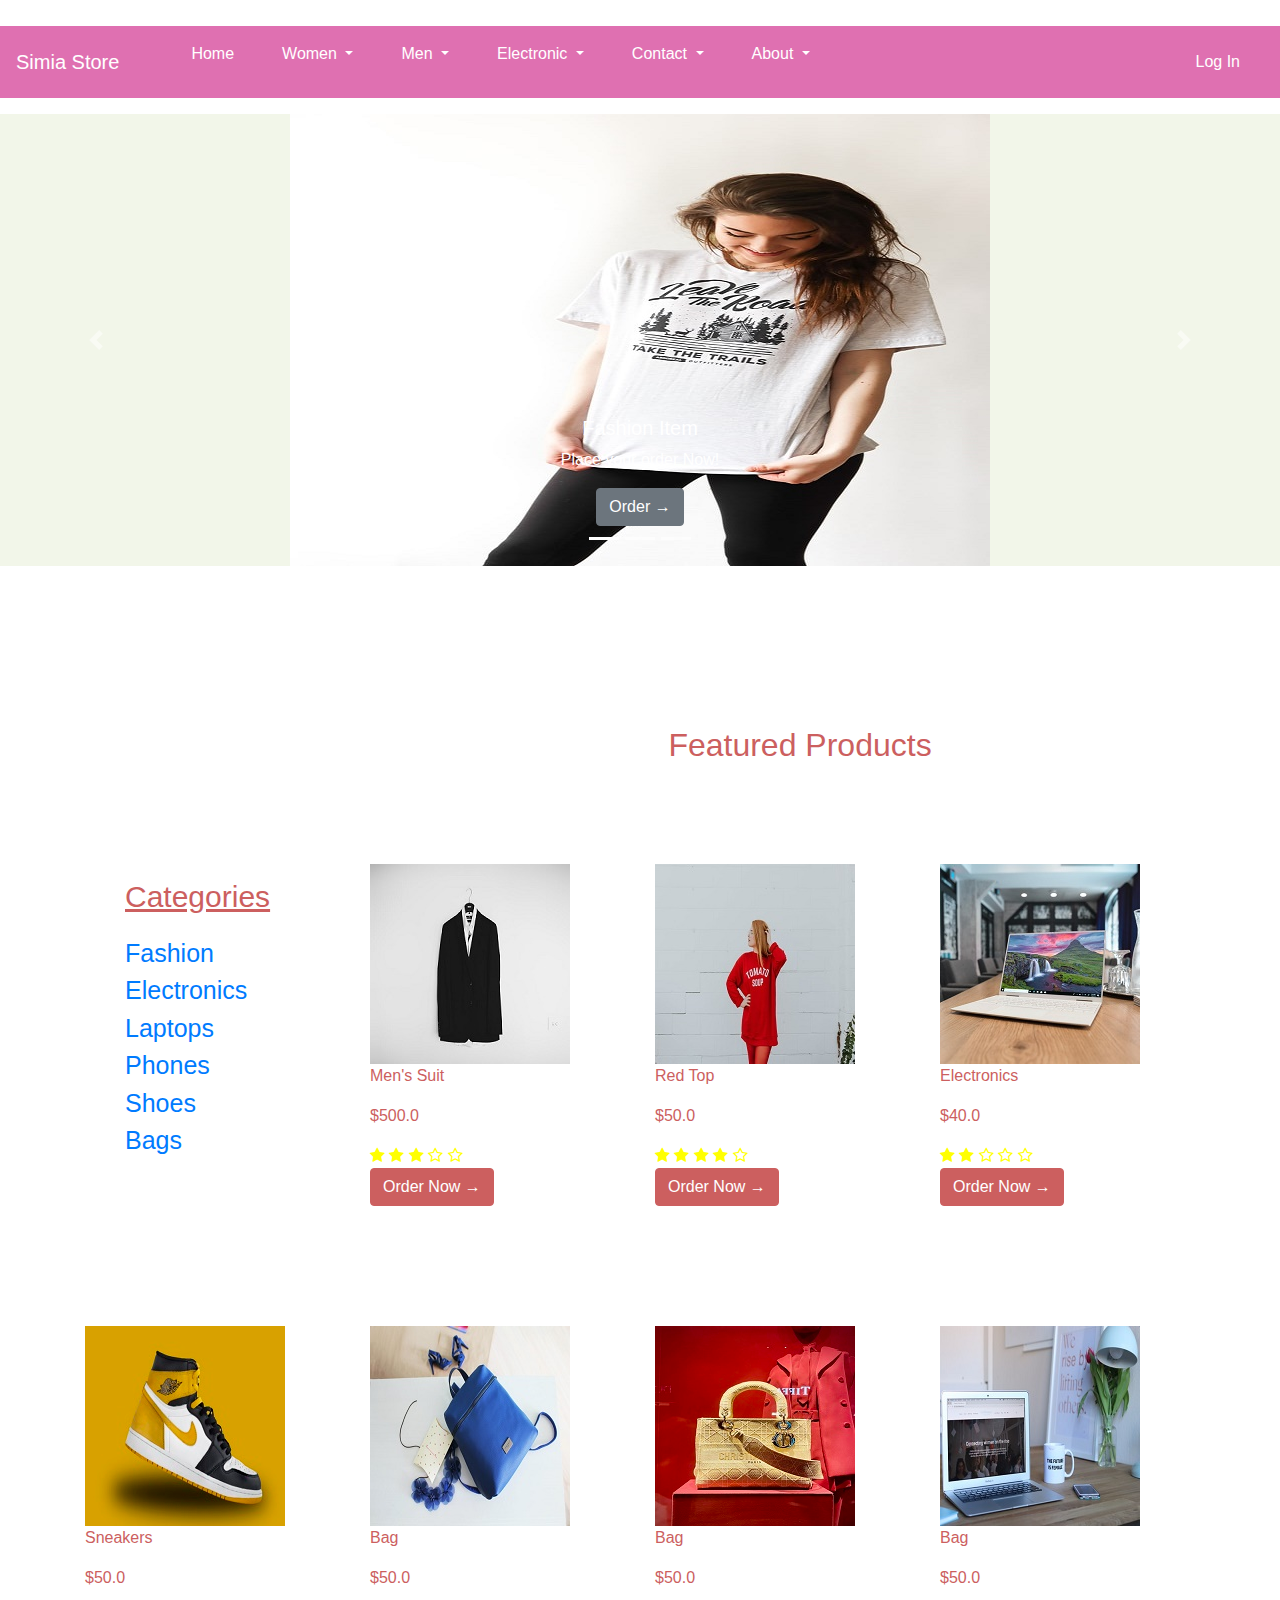
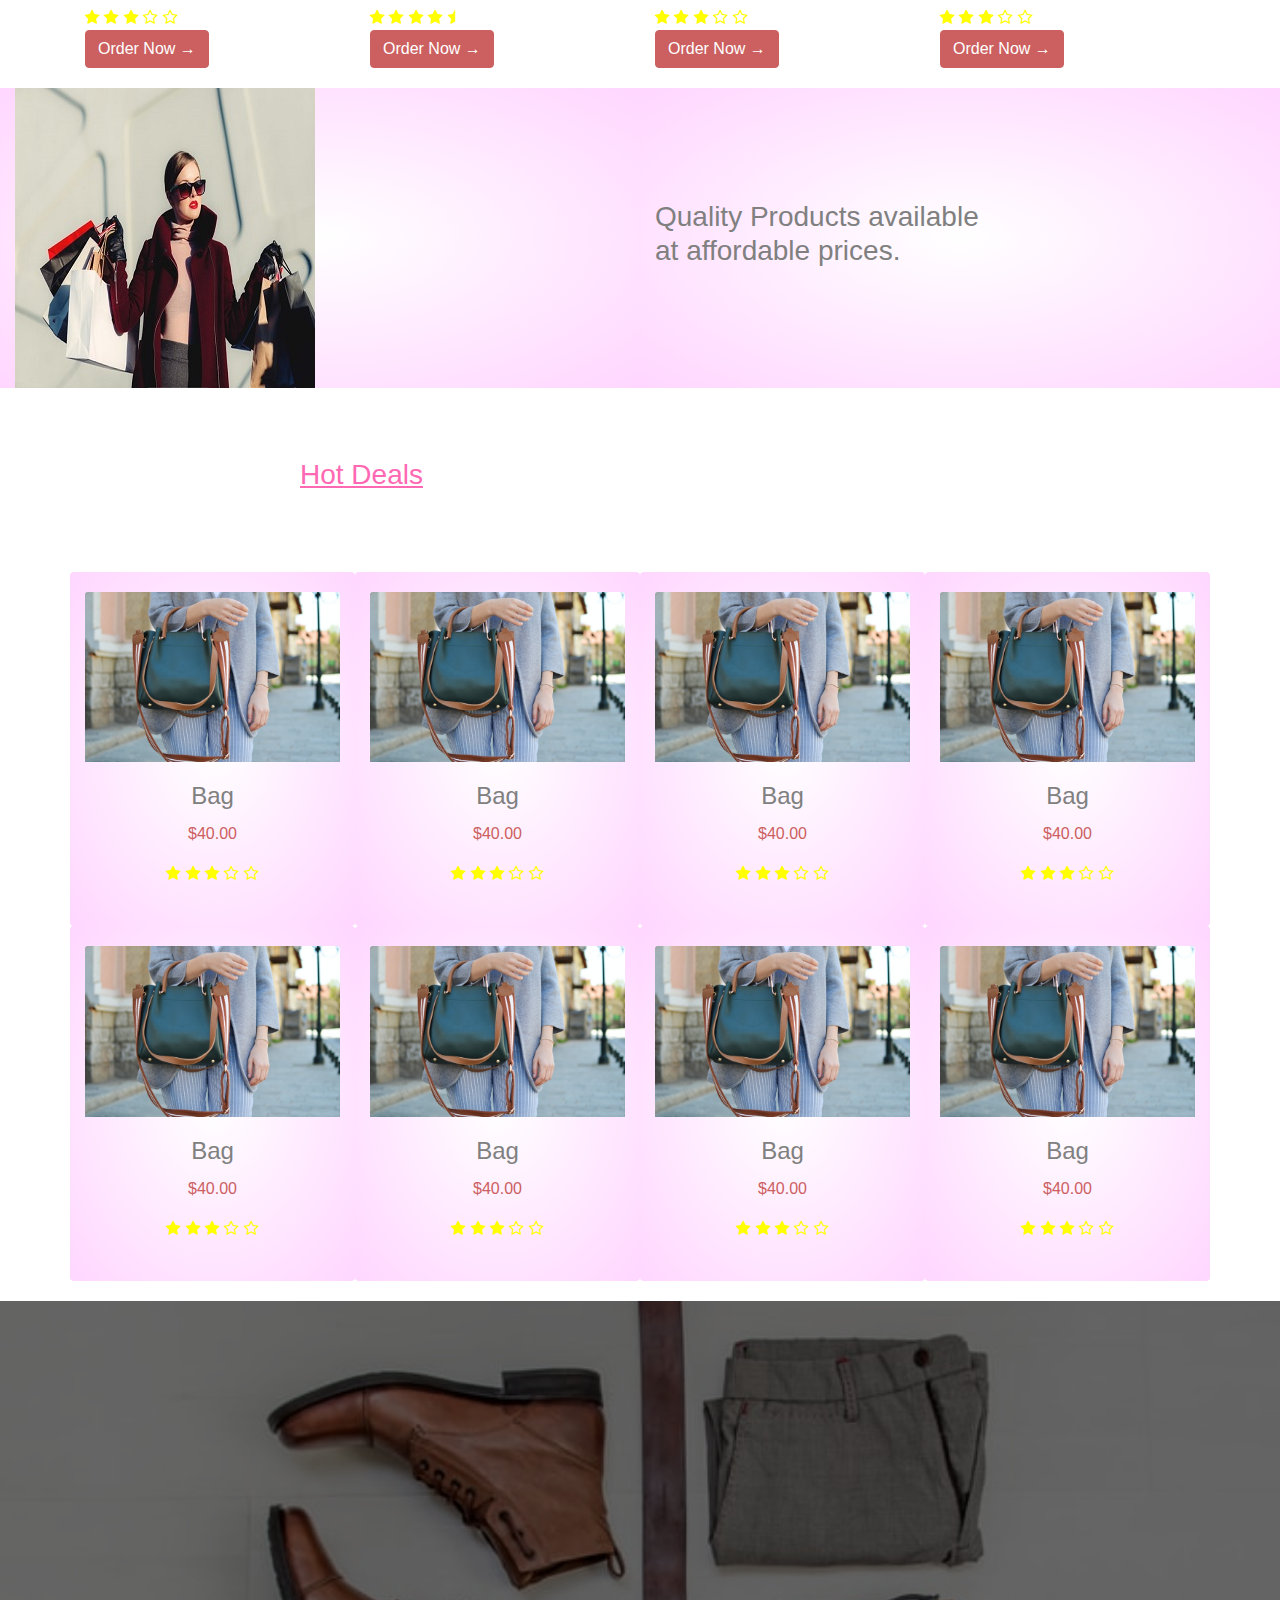
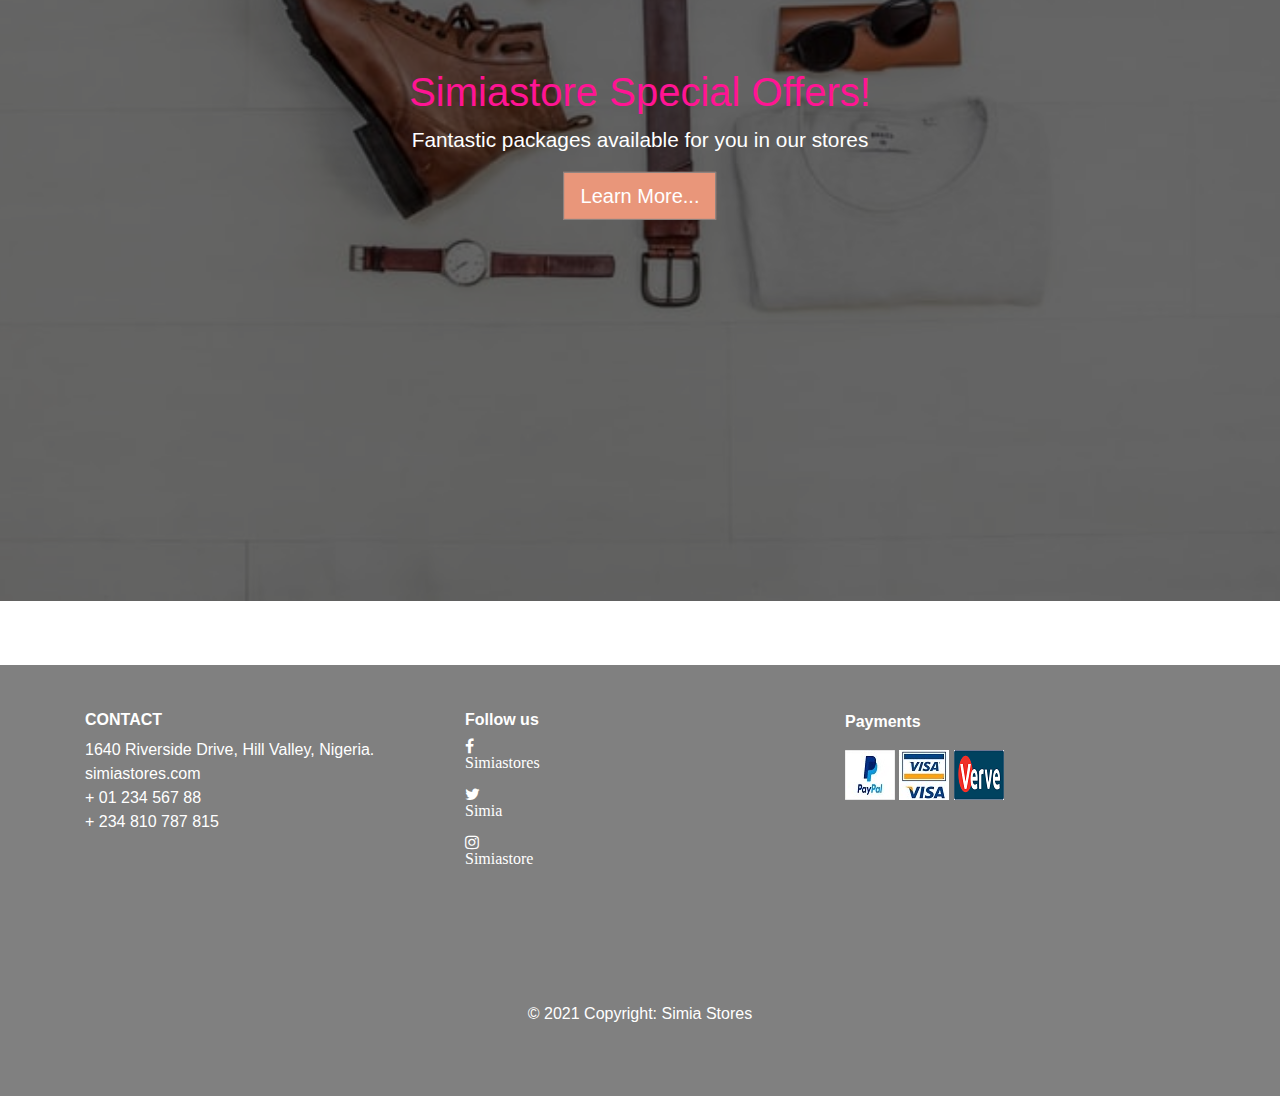
<file: index.html>
<!DOCTYPE html>
<html lang="en">
<head>
    <title>Simia store</title>
<meta charset="utf-8">
<meta name="viewport" content="width=device-width, initial-scale=1">
<link rel="stylesheet" href="style.css">
<link rel="stylesheet" href="bootstrap.min.css">
<link rel="stylesheet" href="https://cdnjs.cloudflare.com/ajax/libs/font-awesome/4.7.0/css/font-awesome.min.css">
</head> 
<body>
<script src="jquery-3.5.1.js"> </script>
<script src="bootstrap.min.js"> </script>

<nav class="navbar navbar-expand-md">
<a href="#" class="navbar-brand"> Simia Store </a>
<button type="button" class="navbar-toggler navbar-dark" data-toggle="collapse" 
data-target="#main-navigation">
<span class="navbar-toggler-icon"></span>
</button>
<div class="collapse navbar-collapse" id="main-navigation">
<ul>
    <li class="nav-item">
     <a href="#" class="nav-link"> Home </a> 
    </li>
    <li class="nav-item dropdown">
    <a href="#" class="nav-link dropdown-toggle" data-toggle="dropdown"> Women </a>
            <div class="dropdown-menu">
                <a href="#" class="dropdown-item"> Link 1</a>
                <a href="#" class="dropdown-item"> Link 2</a>
                <a href="#" class="dropdown-item"> Link 3</a>
            </div>
        </li>
    <li class="nav-item dropdown">
    <a href="#" class="nav-link dropdown-toggle" data-toggle="dropdown"> Men </a>
            <div class="dropdown-menu">
                <a href="#" class="dropdown-item"> Link 1</a>
                <a href="#" class="dropdown-item"> Link 2</a>
                <a href="#" class="dropdown-item"> Link 3</a>
            </div>
        </li>
        <li class="nav-item dropdown">
    <a href="#" class="nav-link dropdown-toggle" data-toggle="dropdown"> Electronic </a>
            <div class="dropdown-menu">
                <a href="#" class="dropdown-item"> Link 1</a>
                <a href="#" class="dropdown-item"> Link 2</a>
                <a href="#" class="dropdown-item"> Link 3</a>
            </div>
        </li>
        <li class="nav-item dropdown">
    <a href="#" class="nav-link dropdown-toggle" data-toggle="dropdown"> Contact </a>
            <div class="dropdown-menu">
                <a href="#" class="dropdown-item"> Link 1</a>
                <a href="#" class="dropdown-item"> Link 2</a>
                <a href="#" class="dropdown-item"> Link 3</a>
            </div>
        </li>
        <li class="nav-item dropdown">
    <a href="#" class="nav-link dropdown-toggle" data-toggle="dropdown">About </a>
            <div class="dropdown-menu">
                <a href="#" class="dropdown-item"> Link 1</a>
                <a href="#" class="dropdown-item"> Link 2</a>
                <a href="#" class="dropdown-item"> Link 3</a>
            </div>
        </li>
</ul>
<ul class="nav navbar-nav ml-auto">
    <li class=" ex245 nav-item">
        <a href="login.html" class="nav-link">Log In </a>
    </li>
</ul>


</div>
</nav>

<div class="container-lg my-3">
    <div id="myCarousel" class="carousel slide" data-ride="carousel">
        <!-- Carousel indicators -->
        <ol class="carousel-indicators">
            <li data-target="#myCarousel" data-slide-to="0" class="active"></li>
            <li data-target="#myCarousel" data-slide-to="1"></li>
            <li data-target="#myCarousel" data-slide-to="2"></li>
        </ol>
        <!-- Wrapper for carousel items -->
        <div class="carousel-inner">
            <div class="carousel-item active">
                <img src="img5.jpeg" alt="First Slide">
                <div class="carousel-caption d-none d-md-block">
                    <h5 class="ex3">Fashion Item</h5>
                    <p> Place your order Now! </p>
                    <button type="button" class="btn btn-secondary"> Order &#8594; </button>
                 </div>
            </div>
            <div class="carousel-item">
                <img src="img6.jpeg" alt="Second Slide">
                <div class="carousel-caption d-none d-md-block">
                    <h5 class="ex3"> Fashion Item</h5>
                    <p>Place your order Now!</p>
                    <button type="button" class="btn btn-secondary"> Order &#8594; </button>
                </div>
            </div>
            <div class="carousel-item">
                <img src="img2.jpeg" alt="Third Slide">
                <div class="carousel-caption d-none d-md-block">
                    <h5 class="ex3">Fashion Item</h5>
                    <p> Place your order Now! </p>
                    <button type="button" class="btn btn-secondary"> Order &#8594; </button>
             </div>
        </div>
        <!-- Carousel controls -->
        <a class="carousel-control-prev" href="#myCarousel" data-slide="prev">
            <span class="carousel-control-prev-icon"></span>
        </a>
        <a class="carousel-control-next" href="#myCarousel" data-slide="next">
            <span class="carousel-control-next-icon"></span>
        </a>
    </div>
</div>
<div class="container features">
    <h2> Featured Products </h2> 
</div>
<div class="container features">
   <div class="row">
       <div class="col-lg-3 col-md-3 col-sm-12">
<ul>
<p> Categories</p>
<li><a href="#"> Fashion</a></li>
<li><a href="#"> Electronics </a></li>
<li><a href="#"> Laptops</a></li>
<li><a href="#"> Phones </a></li>
<li><a href="#"> Shoes </a></li>
<li><a href="#"> Bags </a></li>
</ul>
       </div>
       
<div class="col-lg-3 col-md-3 col-sm-12">
   <a href="img13.html"> <img id="ex2" class="img" src="img13.jpeg" alt="Special Package"> </a>
            <p> Men's Suit </p>
            <div class="rating">
                <p class="ex9"> $500.0</p>
                <i class="fa fa-star"></i>
                <i class="fa fa-star"></i> 
                <i class="fa fa-star"></i> 
                <i class="fa fa-star-o"></i>
                <i class="fa fa-star-o"></i>  
            </div>
            <button type="button" class="btn btn-secondary"> 
            <a class="ex4" href="#">  Order Now &#8594; </a> 
            </button>
        </div>
<div class="col-lg-3 col-md-3 col-sm-12">
    <a href="#"> <img id="ex2" class="img" 
        src="img12.jpeg" alt="Special Package"> </a>
        <p> Red Top </p>
        <p class="ex9"> $50.0</p>
        <i class="fa fa-star"></i>
                <i class="fa fa-star"></i> 
                <i class="fa fa-star"></i> 
                <i class="fa fa-star"></i>
                <i class="fa fa-star-o"></i> <br>
            <button type="button" class="btn btn-secondary"> 
                <a class="ex4" href="#"> Order Now &#8594; </a> 
                    </button>
                </div>
<div class="col-lg-3 col-md-3 col-sm-12">
    <a href="#">  <img id="ex2" class="img" src="img21.jpeg" alt="Special Package"> </a>
        <p> Electronics </p>
        <p class="ex9"> $40.0</p>
        <i class="fa fa-star"></i>
                <i class="fa fa-star"></i> 
                <i class="fa fa-star-o"></i> 
                <i class="fa fa-star-o"></i>
                <i class="fa fa-star-o"></i><br>  
           <button type="button" class="btn btn-secondary"> 
                <a class="ex4" href="#"> Order Now &#8594; </a> 
                    </button>
                        </div>
   </div>
</div>

<div class="container features">
    <div class="row">
 <div class="col-lg-3 col-md-3 col-sm-12">
    <a href="#"> <img id="ex2" class="img" src="img24.jpeg" alt="Special Package"> </a>
        <p> Sneakers </p>
        <p class="ex9"> $50.0</p>
        <i class="fa fa-star"></i>
                <i class="fa fa-star"></i> 
                <i class="fa fa-star"></i> 
                <i class="fa fa-star-o"></i>
                <i class="fa fa-star-o"></i> <br>
             <button type="button" class="btn btn-secondary"> 
                     <a class="ex4" href="#"> Order Now &#8594; </a> 
                            </button>
                                    </div> 
                                    
<div class="col-lg-3 col-md-3 col-sm-12">
    <a href="#"> <img id="ex2" class="img" src="img16.jpeg" alt="Special Package"> </a>
    <p> Bag </p>
    <p class="ex9"> $50.0</p>
    <i class="fa fa-star"></i>
                <i class="fa fa-star"></i> 
                <i class="fa fa-star"></i> 
                <i class="fa fa-star"></i>
                <i class="fa fa-star-half"></i> <br>
          <button type="button" class="btn btn-secondary"> 
                <a class="ex4" href="#"> Order Now &#8594; </a> 
                     </button>
</div>                   
<div class="col-lg-3 col-md-3 col-sm-12">
    <a href="#"> <img id="ex2" class="img" src="img26.jpeg" alt="Special Package"> </a>
        <p> Bag </p>
        <p class="ex9"> $50.0</p>
        <i class="fa fa-star"></i>
                <i class="fa fa-star"></i> 
                <i class="fa fa-star"></i> 
                <i class="fa fa-star-o"></i>
                <i class="fa fa-star-o"></i> <br>
           <button type="button" class="btn btn-secondary"> 
                <a class="ex4" href="#"> Order Now &#8594; </a> 
                    </button>
</div>

<div class="col-lg-3 col-md-3 col-sm-12">
    <a href="#"> <img id="ex2" class="img" src="img4.jpeg" alt="Special Package"> </a>
        <p> Bag </p>
        <p class="ex9"> $50.0</p>
        <i class="fa fa-star"></i> 
                <i class="fa fa-star"></i> 
                <i class="fa fa-star"></i> 
                <i class="fa fa-star-o"></i>
                <i class="fa fa-star-o"></i> <br> 
           <button type="button" class="btn btn-secondary"> 
                <a class="ex4" href="#"> Order Now &#8594; </a> 
                    </button>
                        </div>
    </div>
</div>

<div class="container-fluid features">
    <div class="row">
        <div class="col-lg-6 col-md-6 col-sm-12">
            <a href="#"> <img id="img2" src="img11.jpeg"> </a>
        </div>
<div class="col-lg-6 col-md-6 col-sm-12">
        <h3> Quality Products available <br>
            at affordable prices.
        </h3>
        </div>
    </div>
</div>
<div class="cont2">
    <h3> <u> Hot Deals </u> </h3>
</div>
<div class="background">
    <div class="container team">
        <div class="row">
            <div class="card col-lg-3 col-md-3 col-sm-4 text-center">
   <a href="#"> <img class="card-img-top square" src="img15.jpeg" alt="Card image"></a>
    <div class="card-body">
        <h4 class="card-title">Bag</h4>
        <p class="card-text">$40.00</p>
        <i class="fa fa-star"></i>
        <i class="fa fa-star"></i> 
        <i class="fa fa-star"></i> 
        <i class="fa fa-star-o"></i>
        <i class="fa fa-star-o"></i> <br>
    </div>       
        </div>

<div class="card col-lg-3 col-md-3 col-sm-4 text-center">
            <a href="#"> <img class="card-img-top square" src="img15.jpeg" alt="Card image"></a>
             <div class="card-body">
                 <h4 class="card-title">Bag</h4>
                 <p class="card-text">$40.00</p>
            <i class="fa fa-star"></i>
            <i class="fa fa-star"></i> 
                <i class="fa fa-star"></i> 
                <i class="fa fa-star-o"></i>
                <i class="fa fa-star-o"></i> <br>
             </div>       
 </div>
<div class="card col-lg-3 col-md-3 col-sm-4 text-center">
     <a href="#"> <img class="card-img-top square" src="img15.jpeg" alt="Card image"></a>
                     <div class="card-body">
                         <h4 class="card-title">Bag</h4>
                         <p class="card-text">$40.00</p>
                         <i class="fa fa-star"></i>
            <i class="fa fa-star"></i> 
                <i class="fa fa-star"></i> 
                <i class="fa fa-star-o"></i>
                <i class="fa fa-star-o"></i> <br>
                     </div>       
  </div>
  <div class="card col-lg-3 col-md-3 col-sm-4 text-center">
    <a href="#"> <img class="card-img-top square" src="img15.jpeg" alt="Card image"></a>
     <div class="card-body">
         <h4 class="card-title">Bag</h4>
         <p class="card-text">$40.00</p>
         <i class="fa fa-star"></i>
            <i class="fa fa-star"></i> 
                <i class="fa fa-star"></i> 
                <i class="fa fa-star-o"></i>
                <i class="fa fa-star-o"></i> <br>
     </div>       
         </div>
         <div class="card col-lg-3 col-md-3 col-sm-4 text-center">
            <a href="#"> <img class="card-img-top square" src="img15.jpeg" alt="Card image"></a>
             <div class="card-body">
                 <h4 class="card-title">Bag</h4>
                 <p class="card-text">$40.00</p>
                 <i class="fa fa-star"></i>
            <i class="fa fa-star"></i> 
                <i class="fa fa-star"></i> 
                <i class="fa fa-star-o"></i>
                <i class="fa fa-star-o"></i> <br>
             </div>       
                 </div>
                 <div class="card col-lg-3 col-md-3 col-sm-4 text-center">
                    <a href="#"> <img class="card-img-top square" src="img15.jpeg" alt="Card image"></a>
                     <div class="card-body">
                         <h4 class="card-title">Bag</h4>
                         <p class="card-text">$40.00</p>
                         <i class="fa fa-star"></i>
            <i class="fa fa-star"></i> 
                <i class="fa fa-star"></i> 
                <i class="fa fa-star-o"></i>
                <i class="fa fa-star-o"></i> <br>
                     </div>       
                         </div>
                         <div class="card col-lg-3 col-md-3 col-sm-4 text-center">
                            <a href="#"> <img class="card-img-top square" src="img15.jpeg" alt="Card image"></a>
                             <div class="card-body">
                                 <h4 class="card-title">Bag</h4>
                                 <p class="card-text">$40.00</p>
                                 <i class="fa fa-star"></i>
            <i class="fa fa-star"></i> 
                <i class="fa fa-star"></i> 
                <i class="fa fa-star-o"></i>
                <i class="fa fa-star-o"></i> <br>
                             </div>       
                                 </div>
                                 <div class="card col-lg-3 col-md-3 col-sm-4 text-center">
                                    <a href="#"> <img class="card-img-top square" src="img15.jpeg" alt="Card image"></a>
                                     <div class="card-body">
                                         <h4 class="card-title">Bag</h4>
                                         <p class="card-text">$40.00</p>
                                         <i class="fa fa-star"></i>
            <i class="fa fa-star"></i> 
                <i class="fa fa-star"></i> 
                <i class="fa fa-star-o"></i>
                <i class="fa fa-star-o"></i> <br>
                                     </div>       
                        </div>
        </div>
    </div>
</div>

<header class="page-header header container-fluid">
    <div class="overlay"> 
        <div class="description">
    <h1>Simiastore Special Offers!</h1>
    <p> Fantastic packages available for you in our stores</p>
 <button class="btn btn-outline-secondary btn-lg"> Learn More...</button>
</div>
    </div>
</header>





<footer class="page-footer">
    <div class="container">
        <div class="row">   
    <div class="col-lg-4 col-md-4 col-sm-12">
    <h6 class="text-uppercase font-weight-bold">Contact</h6>
    <p>1640 Riverside Drive, Hill Valley, Nigeria.
    <br/>simiastores.com
    <br/>+ 01 234 567 88
    <br/>+ 234 810 787 815</p>
    </div>

    <div class="col-lg-4 col-md-4 col-sm-12">
        <h6> <b>Follow us </b></h6>
        <i class="fa fa-facebook"><p>Simiastores</p></i><br>
        <i class="fa fa-twitter"><p>Simia</p></i><br>
        <i class="fa fa-instagram"><p>Simiastore</p></i>
    </div>

        
        
<div class="col-lg-4 col-md-4 col-sm-12">  
<p> <b> Payments </b></p>
<img src="paypal.jpeg" class="footer-img">
<img src="visa.jpeg" class="">
<img src="verve.png" class="footer-img">
    </div>
</div>
        </div>

<div class="footer-copyright text-center">© 2021 Copyright: Simia Stores </div>
</footer>


























<script src="main.js"> </script>
</body>
</html>
</file>
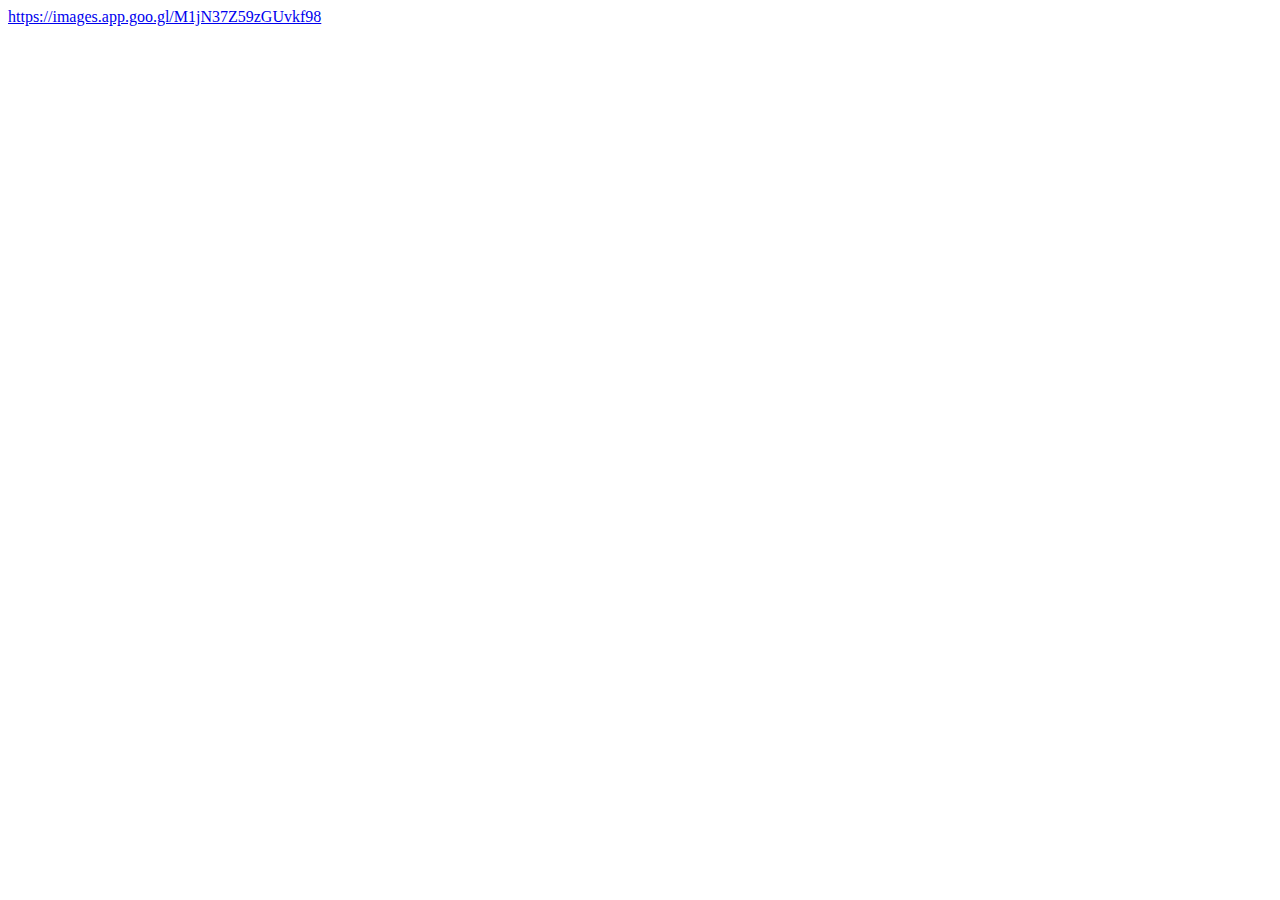
<file: bluetooth_content_share.html>
<html><head><meta http-equiv="Content-Type" content="text/html; charset=UTF-8"/></head><body><a href="https://images.app.goo.gl/M1jN37Z59zGUvkf98">https://images.app.goo.gl/M1jN37Z59zGUvkf98</a></body></html>
</file>
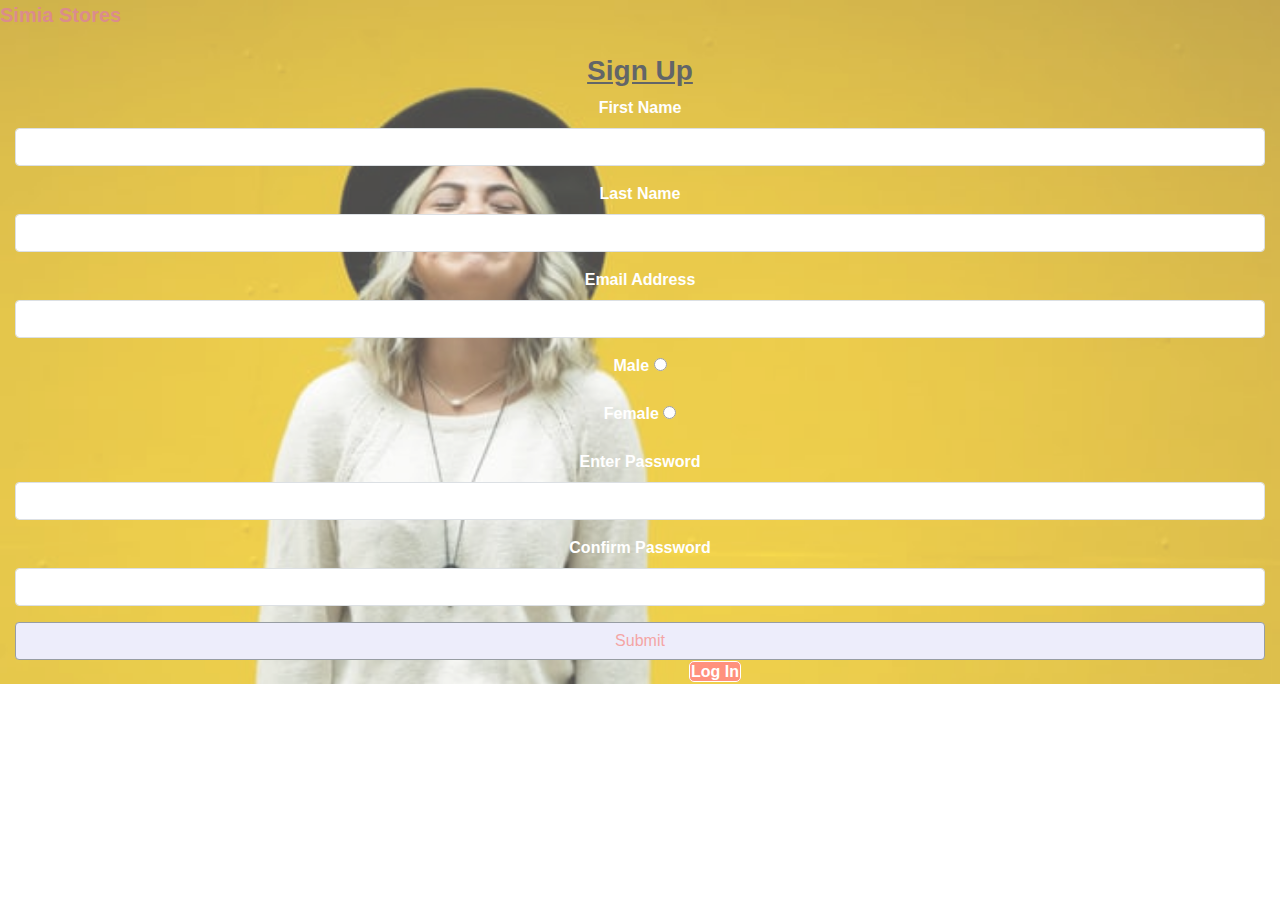
<file: signup.html>
<!DOCTYPE html>
<html lang="en">
    <head>
        <title>Signup Page</title>
    </head>
<meta charset="utf-8">
<meta name="viewport" content="width=device-width, initial-scale=1.0">
<link rel="stylesheet" href="login.css">
<link rel="stylesheet" href="bootstrap.min.css">
<link rel="stylesheet" href="https://cdnjs.cloudflare.com/ajax/libs/font-awesome/4.7.0/css/font-awesome.min.css">
<body>
<script src="jquery-3.5.1.js"></script>
<script src="bootstrap.min.js"></script>

<div class="ex455">
<div class="ex77">
    <a href="index.html"> Simia Stores </a>
    </div> <br>
    <center>
    <div class="col">
        <h3 class="feature-title2"> <u> <strong>Sign Up</strong> </u> </h3>
<div class="form-group">
<label>First Name</label> 
<input type="text" class="form-control" name="">
</div>
<div class="form-group">
    <label>Last Name</label>
    <input type="text" class="form-control" name="">
</div>
<div class="form-group">
    <label>Email Address </label> 
    <input type="email" class="form-control" name="">
</div>
<div class="form-group">
    <label>Male </label>
    <input type="radio" class="">
</div>
<div class="form-group">
    <label>Female </label>
    <input type="radio" class="">
    </div>
    <div class="form-group">
        <label>Enter Password</label>
        <input type="text" class="form-control" name="">
    </div>
    <div class="form-group">
        <label>Confirm Password</label>
        <input type="text" class="form-control" name="">
    </div>
    <input style="background-color: lavender; color: lightcoral;" type="submit" 
    class="btn btn-secondary btn-block" value="Submit" name="">
        </div>
    <a class="ex32" href="login.html"> Log In </a>
</div>
</div>
</center>




 <script src="main.js">
 </script>   
</body>
</html>
</file>
<file: style.css>
body {
    padding: 0;
    margin: 0;
    background: #f2f6e9;
    box-sizing: border-box;
}
.navbar {
    background: rgb(223, 112, 177);
    display: inline;
    margin-top: 2%;
}
.nav-link,
.navbar-brand {
    color: #fff;
    cursor: pointer;
}
@media only screen and (max-width: 768px) {
    navbar-collapse nav-link {
      background-color: lightblue;
      width: 100%;
      height: 100%;
      display: block;
    }
  }
.nav-item{
    float: left;
    list-style: none;
}
.dropdown-menu a{
    color: rgb(204, 95, 95);
}
.dropdown-menu{
    margin-top: 5px;
}
.navbar span {
    margin-top: -5px;
}
.nav-link {
    margin-right: 1em !important;
    margin-left: em;
    margin-top: 0em;
}
.nav-link:hover {
    color: #000;
}
.nav-link:active {
    color: rgb(204, 95, 95);
}
.navbar-collapse {
    justify-content: block;
    list-style-type: none;
}
.button{
    justify-content: center;
    background-color: rgb(204, 95, 95);
    border-radius: 5px;
}
.btn{
    border-radius: 5px;
}
.carousel{
    background: #f2f6e9;
    height: 40%;
}
.carousel-item{
    text-align: center;
    min-height: 280px;
    /* Prevent carousel from being distorted if for some reason image doesn't load */
}
.bs-example{ 
    margin: 20px;
}
.ex1 {
    color: skyblue;
    list-style: none;
}
.container h2{
    text-align: center;
}
.container ul p {
    font-size: 30px;
    color:rgb(204, 95, 95);
    text-decoration: underline;
    margin-top: 10px;
}

.container {
    margin-top: 5em;
}
.container ul li {
    font-size: 25px;
}
.ul li a{
    text-decoration: none;
    list-style: none;
}
.ex4 {
    color: white;
}
.features .btn {
    background-color: rgb(204, 95, 95);
    border: 1px solid  rgb(204, 95, 95);
}
.page-footer {
    margin-top: 4em;
    background-color: gray;
    color: white;
    padding: 60px 0 30px;
}
.footer-copyright {
    color: white;
    padding: 40px 0;
    margin-top: 5em;
}
.ex6 {
    margin-top: -8em;
}
.dropdown-item {
    display: block;
}
.button:hover {
    background-color: rgb(230, 195, 195);
}
.features ul li {
    list-style: none;
}
.col-lg-3 {
    padding: 20px;
}
.ex9{
    color: rgb(204, 95, 95);
}
.features h2{
    margin-left: 10em;
    margin-top: 5em;
    color: rgb(204, 95, 95);
}
.header{
    background: radial-gradient(#fff,#ffd6d6);
}
.ex55{
    margin-left: 25em;
    margin-top: 8em;
}
.page-header h3{
    color: white;
    font-weight: bold;
    margin-top: -10em;

}
.col-lg-6{
    background: radial-gradient(#fff,#ffd6ff);
    color: gray;
}
.col-lg-6 h3{
    margin-top: 4em;
    max-width: 100%;
}
.col-lg-3 p {
    color:rgb(204, 95, 95);
}
.footer-img {
    display: inline;
}
.cont2{
    margin-left: 300px;
    margin-top: 70px;
    color: hotpink;
}
.team .card {
    background: radial-gradient(#fff, #ffd6ff);
    border: none;
} 
.card-title{
    color: grey;
}
.card-text {
    color: grey;
}
.header {
    background-image: url('img10.jpeg');
    background-size: cover;
    background-position: center;
    position: relative;
}
.overlay {
    position: absolute;
    min-height: 100%;
    min-width: 100%;
    left: 0;
    top: 0;
    background: rgba(0, 0, 0, 0.6);
}
.description {
    left: 50%;
    position: absolute;
    top: 50%;
    transform: translate(-50%, -55%);
    text-align: center;
}
.description h1 {
    color: deeppink;
}
.description p {
    color: #fff;
    font-size: 1.3rem;
    line-height: 1.5;
}
.description button {
    border:1px solid gray;
    background: darksalmon;
    border-radius: 0;
    color:#fff;
}
.description button:hover {
    border:1px solid #fff;
    background:#fff;
    color:#000;
}
.page-header{
    margin-top: 20px;
}
.nav-item i {
    color: white;
}
.card-body i{
    color: yellow;
}
.col-lg-3 i{
    color: yellow;
}
.navbar ul li i{
    padding: 5px;;
}
.navbar ul li i {
    margin-top: -15px;
}
.page-footer .container{
    margin-top: -15px;
}
</file>
<file: login.css>
.body{
    background-image: url("img15.jpeg");
}
.col-lg h3{
    color: pink;
    font-size: 30px;
    margin-left: 200px;
}
.form-group label {
    color: white;
    font-weight: bold;
    position: center;
}
.btn {
    color: white;
    font-weight: bold;
}
.submit {
    background-color: pink;
} 
.ex77 a {
    color: indianred;
    font-size: 20px;
    font-weight: bold;
    margin-top: 15px;
}
.ex45{
    margin-left: 150px;
    margin-top: 20px;
    color: white;
    font-weight: bold;
    background-color: tomato;
    padding: 3px;
    border: 1px solid white;
    border-radius: 4px;
}
.ex90{
    margin-left: 120px;
    margin-top: 20px;
    color: white;
    text-align: center;
    font-weight: bold;
    background-color: tomato;
    padding: 3px;
    border: 1px solid white;
    border-radius: 4px;
}
.ex45:hover {
    text-decoration: none;
    color:yellow;
}
.ex455{
    background-image: url("img2.jpeg");
    opacity: 0.7;
    background-repeat: no-repeat;
    background-size: cover;
}
.ex32{
    margin-left: 150px;
    margin-top: 50px;
    color: white;
    font-weight: bold;
    background-color: tomato;
    padding: 1px;
    border: 1px solid white;
    border-radius: 5px;
}
</file>
